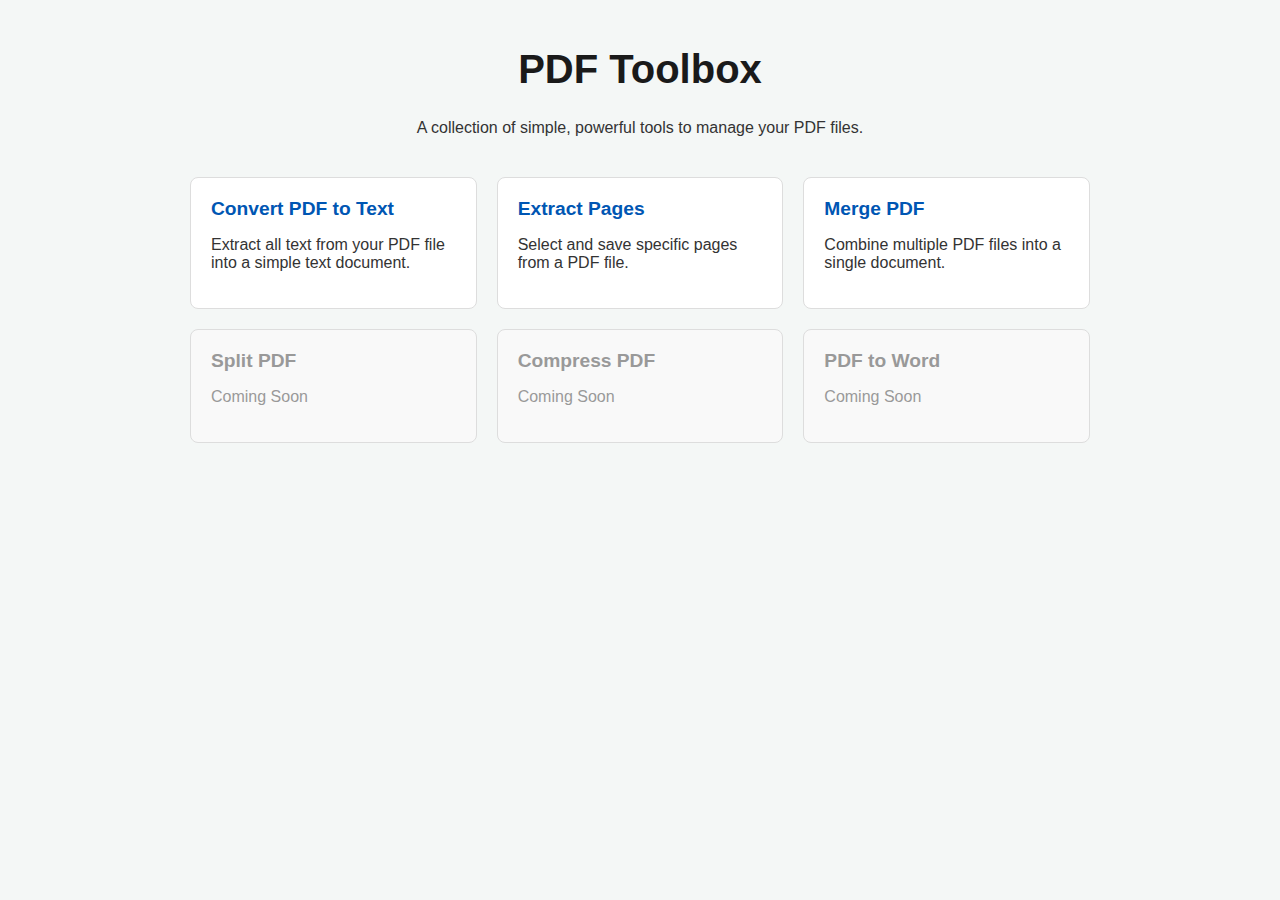
<file: index.html>
<!-- index.html -->
<!DOCTYPE html>
<html lang="en">
<head>
    <meta charset="UTF-8">
    <meta name="viewport" content="width=device-width, initial-scale=1.0">
    <title>PDF Toolbox</title>
    <link rel="stylesheet" href="/public/styles.css">
</head>
<body>
    <div class="container">
        <header>
            <h1>PDF Toolbox</h1>
            <p>A collection of simple, powerful tools to manage your PDF files.</p>
        </header>
        
        <main class="tools-grid">
            <!-- We will create these HTML files in the next steps -->
            <a href="/pdf-to-text.html" class="tool-card">
                <h2>Convert PDF to Text</h2>
                <p>Extract all text from your PDF file into a simple text document.</p>
            </a>
            <a href="/extract-pages.html" class="tool-card">
                <h2>Extract Pages</h2>
                <p>Select and save specific pages from a PDF file.</p>
            </a>
            <a href="/merge-pdf.html" class="tool-card">
                <h2>Merge PDF</h2>
                <p>Combine multiple PDF files into a single document.</p>
            </a>
            <!-- Add placeholders for other tools -->
            <div class="tool-card disabled">
                <h2>Split PDF</h2>
                <p>Coming Soon</p>
            </div>
            <div class="tool-card disabled">
                <h2>Compress PDF</h2>
                <p>Coming Soon</p>
            </div>
            <div class="tool-card disabled">
                <h2>PDF to Word</h2>
                <p>Coming Soon</p>
            </div>
        </main>
    </div>
</body>
</html>
</file>
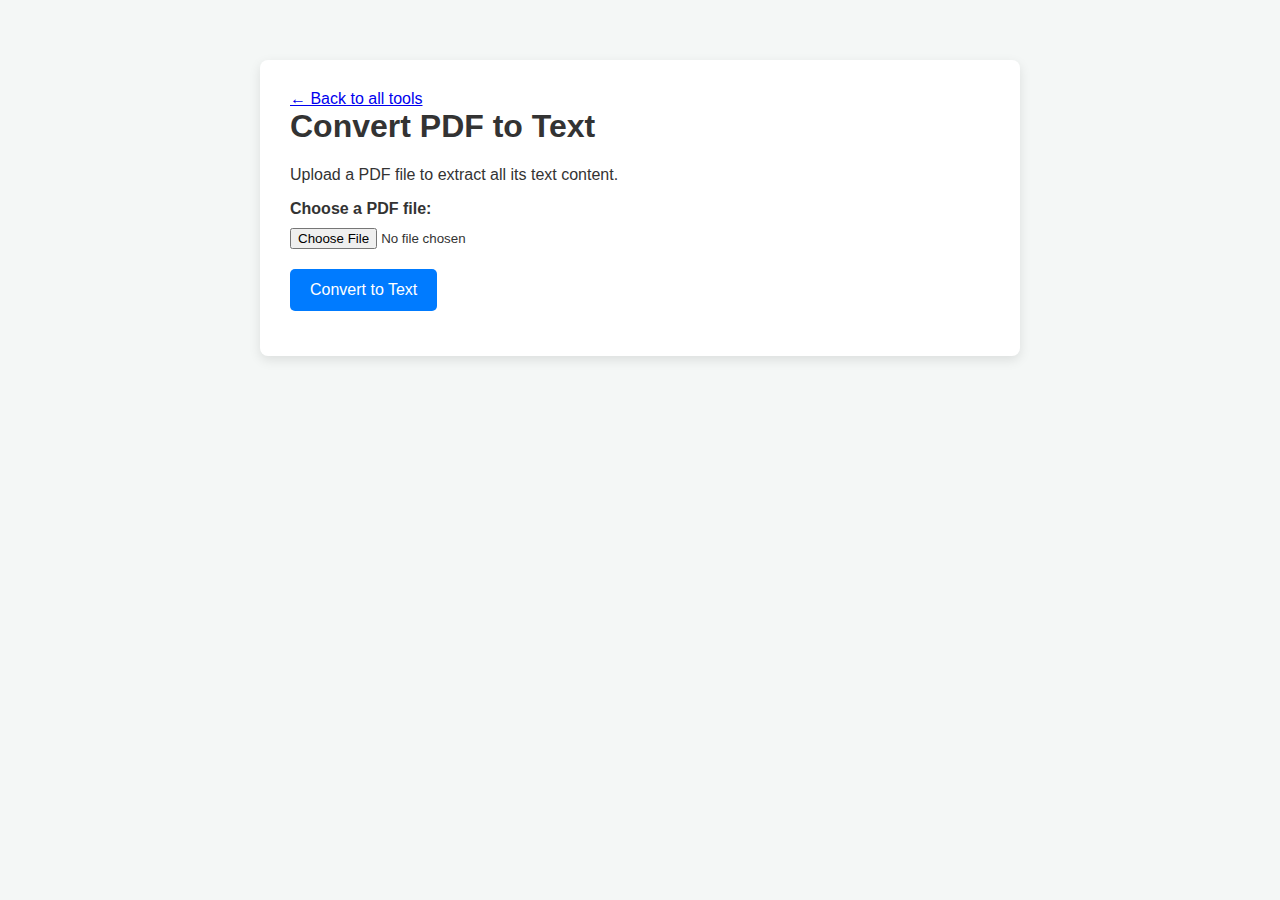
<file: pdf-to-text.html>
<!-- pdf-to-text.html -->
<!DOCTYPE html>
<html lang="en">
<head>
    <meta charset="UTF-8">
    <meta name="viewport" content="width=device-width, initial-scale=1.0">
    <title>Convert PDF to Text - PDF Toolbox</title>
    <link rel="stylesheet" href="/public/styles.css">
    <style>
        /* Styles specific to our tool pages */
        .tool-container {
            background-color: #fff;
            padding: 30px;
            border-radius: 8px;
            box-shadow: 0 4px 12px rgba(0,0,0,0.1);
            max-width: 700px;
            margin: 40px auto;
        }
        .tool-container h1 { margin-top: 0; }
        .upload-form label {
            font-weight: bold;
            margin-bottom: 10px;
            display: block;
        }
        .upload-form input[type="file"] {
            display: block;
            margin-bottom: 20px;
        }
        .btn {
            background-color: #007bff;
            color: white;
            padding: 12px 20px;
            border: none;
            border-radius: 5px;
            cursor: pointer;
            font-size: 1rem;
        }
        .btn:disabled {
            background-color: #ccc;
            cursor: not-allowed;
        }
        #result-section {
            display: none; /* Hidden by default */
            margin-top: 30px;
        }
        #result-text {
            width: 100%;
            height: 300px;
            margin-top: 10px;
            font-family: monospace;
        }
        #status-message {
            margin-top: 15px;
            font-weight: bold;
        }
        .home-link {
            display: block;
            text-align: center;
            margin-top: 20px;
        }
    </style>
</head>
<body>
    <div class="tool-container">
        <a href="/">&larr; Back to all tools</a>
        <h1>Convert PDF to Text</h1>
        <p>Upload a PDF file to extract all its text content.</p>

        <form id="upload-form" class="upload-form">
            <label for="pdf-file">Choose a PDF file:</label>
            <input type="file" id="pdf-file" name="pdf_file" accept=".pdf" required>
            <button type="submit" id="submit-btn" class="btn">Convert to Text</button>
        </form>

        <div id="status-message"></div>

        <div id="result-section">
            <h2>Extracted Text:</h2>
            <textarea id="result-text" readonly></textarea>
            <button id="download-btn" class="btn">Download .txt file</button>
        </div>
    </div>
    
    <script>
        const form = document.getElementById('upload-form');
        const submitBtn = document.getElementById('submit-btn');
        const statusMessage = document.getElementById('status-message');
        const resultSection = document.getElementById('result-section');
        const resultText = document.getElementById('result-text');
        const downloadBtn = document.getElementById('download-btn');

        form.addEventListener('submit', async (e) => {
            e.preventDefault(); // Prevent the form from submitting the traditional way
            
            const fileInput = document.getElementById('pdf-file');
            if (fileInput.files.length === 0) {
                statusMessage.textContent = 'Please select a file.';
                return;
            }

            // Show loading state
            submitBtn.disabled = true;
            submitBtn.textContent = 'Processing...';
            statusMessage.textContent = 'Uploading and processing your file, please wait.';
            resultSection.style.display = 'none';

            const formData = new FormData();
            formData.append('pdf_file', fileInput.files[0]);

            try {
                // The API endpoint corresponds to the python filename in the /api folder
                const response = await fetch('/api/pdf_to_text', {
                    method: 'POST',
                    body: formData,
                });

                const result = await response.json();

                if (result.success) {
                    statusMessage.textContent = 'Conversion successful!';
                    resultText.value = result.text;
                    resultSection.style.display = 'block';
                } else {
                    throw new Error(result.error || 'An unknown error occurred.');
                }

            } catch (error) {
                statusMessage.textContent = `Error: ${error.message}`;
                statusMessage.style.color = 'red';
            } finally {
                // Reset button state
                submitBtn.disabled = false;
                submitBtn.textContent = 'Convert to Text';
            }
        });

        downloadBtn.addEventListener('click', () => {
            const blob = new Blob([resultText.value], { type: 'text/plain' });
            const url = URL.createObjectURL(blob);
            const a = document.createElement('a');
            a.href = url;
            a.download = 'extracted_text.txt';
            document.body.appendChild(a);
            a.click();
            document.body.removeChild(a);
            URL.revokeObjectURL(url);
        });
    </script>
</body>
</html>
</file>
<file: public/styles.css>
/* public/styles.css */
body {
    font-family: -apple-system, BlinkMacSystemFont, "Segoe UI", Roboto, "Helvetica Neue", Arial, sans-serif;
    background-color: #f4f7f6;
    color: #333;
    margin: 0;
    padding: 20px;
}
.container {
    max-width: 900px;
    margin: 0 auto;
}
header {
    text-align: center;
    margin-bottom: 40px;
}
header h1 {
    font-size: 2.5rem;
    color: #1a1a1a;
}
.tools-grid {
    display: grid;
    grid-template-columns: repeat(auto-fill, minmax(250px, 1fr));
    gap: 20px;
}
.tool-card {
    background-color: #fff;
    border: 1px solid #ddd;
    border-radius: 8px;
    padding: 20px;
    text-decoration: none;
    color: inherit;
    transition: transform 0.2s, box-shadow 0.2s;
}
.tool-card:hover {
    transform: translateY(-5px);
    box-shadow: 0 4px 12px rgba(0,0,0,0.1);
}
.tool-card h2 {
    margin-top: 0;
    font-size: 1.2rem;
    color: #0056b3;
}
.tool-card.disabled {
    background-color: #f9f9f9;
    color: #999;
    cursor: not-allowed;
}
.tool-card.disabled:hover {
    transform: none;
    box-shadow: none;
}
.tool-card.disabled h2 {
    color: #999;
}
</file>
